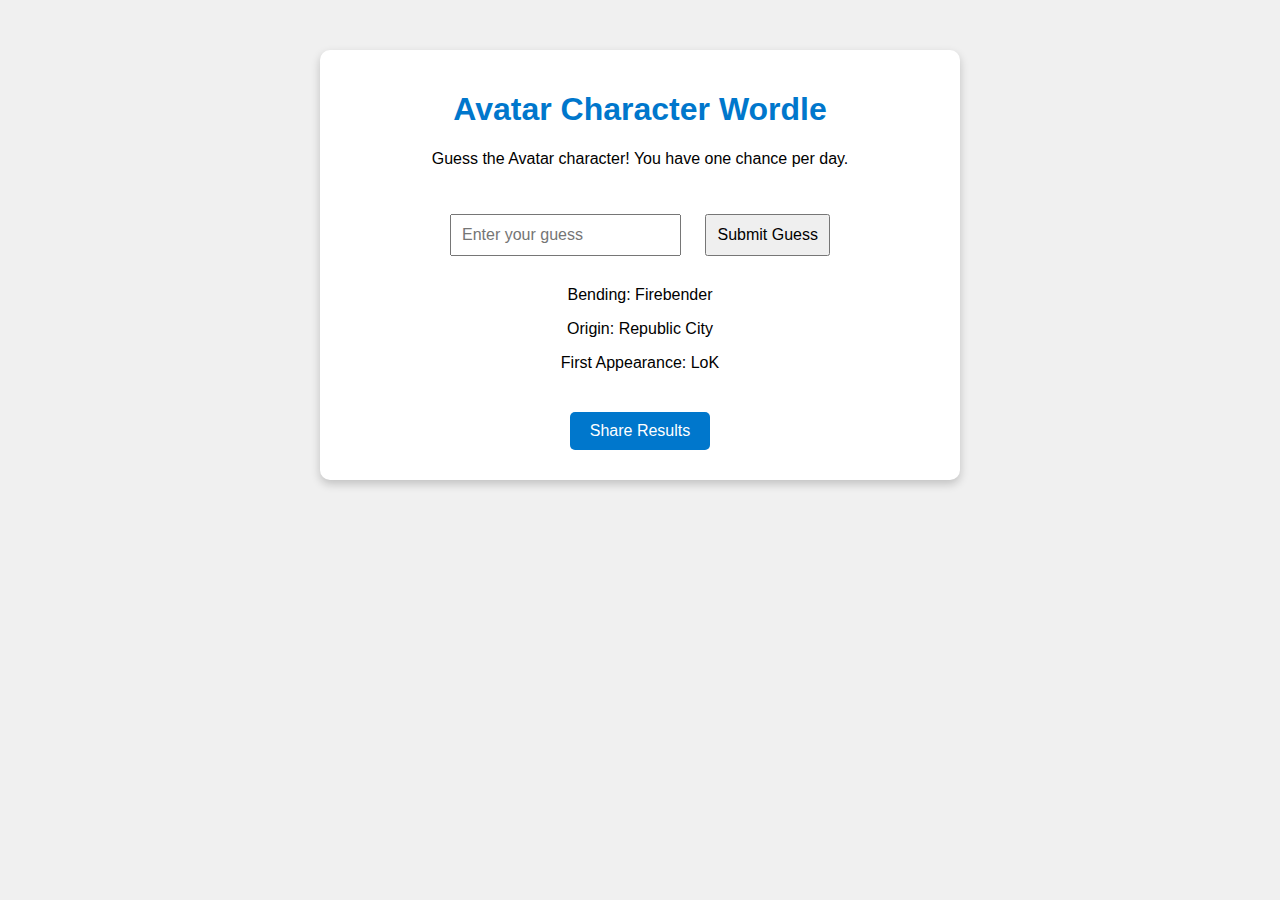
<file: index.html>
<!DOCTYPE html>
<html lang="en">
<head>
    <meta charset="UTF-8">
    <meta name="viewport" content="width=device-width, initial-scale=1.0">
    <title>Avatar Character Wordle</title>
    <link rel="stylesheet" href="style.css">
</head>
<body>
    <div class="game-container">
        <h1>Avatar Character Wordle</h1>
        <p>Guess the Avatar character! You have one chance per day.</p>

        <div id="grid-container">
            <div id="grid"></div>
        </div>

        <!-- Input field for typing guess -->
        <input type="text" id="guess-input" placeholder="Enter your guess" maxlength="20">
        <button id="submit-guess">Submit Guess</button>

        <div id="hints">
            <p id="bending"></p>
            <p id="origin"></p>
            <p id="appearance"></p>
        </div>

        <div id="feedback"></div>
        <button id="share-results">Share Results</button>
    </div>

    <script src="app.js"></script>
</body>
</html>
</file>
<file: style.css>
body {
    font-family: 'Arial', sans-serif;
    background-color: #f0f0f0;
    margin: 0;
    padding: 0;
}

h1 {
    color: #0077cc;
}

.game-container {
    margin: 50px auto;
    width: 90%;
    max-width: 600px;
    padding: 20px;
    border-radius: 10px;
    background-color: white;
    box-shadow: 0px 4px 10px rgba(0, 0, 0, 0.2);
    text-align: center;
}

#grid-container {
    display: flex;
    justify-content: center;
    margin-bottom: 20px;
}

#grid {
    display: grid;
    grid-template-columns: repeat(5, 60px);
    grid-gap: 10px;
}

.tile {
    width: 60px;
    height: 60px;
    border: 2px solid #ccc;
    font-size: 24px;
    font-weight: bold;
    display: flex;
    align-items: center;
    justify-content: center;
    text-transform: uppercase;
    border-radius: 5px;
}

.correct {
    background-color: #6aaa64; /* Green */
    border-color: #6aaa64;
}

.present {
    background-color: #c9b458; /* Yellow */
    border-color: #c9b458;
}

.absent {
    background-color: #787c7e; /* Gray */
    border-color: #787c7e;
}

input, button {
    padding: 10px;
    font-size: 16px;
    margin: 10px;
}

#feedback {
    margin-top: 20px;
    font-size: 18px;
    color: #333;
}

#hints {
    margin-top: 20px;
}

#share-results {
    margin-top: 20px;
    background-color: #0077cc;
    color: white;
    border: none;
    border-radius: 5px;
    cursor: pointer;
    padding: 10px 20px;
}

#share-results:hover {
    background-color: #005fa3;
}
@media (max-width: 600px) {
    #grid {
        grid-template-columns: repeat(4, 50px); /* Adjust for smaller screens */
    }

    .tile {
        width: 50px;
        height: 50px;
    }

    #submit-guess, #share-results {
        width: 100%;
    }
}
</file>
